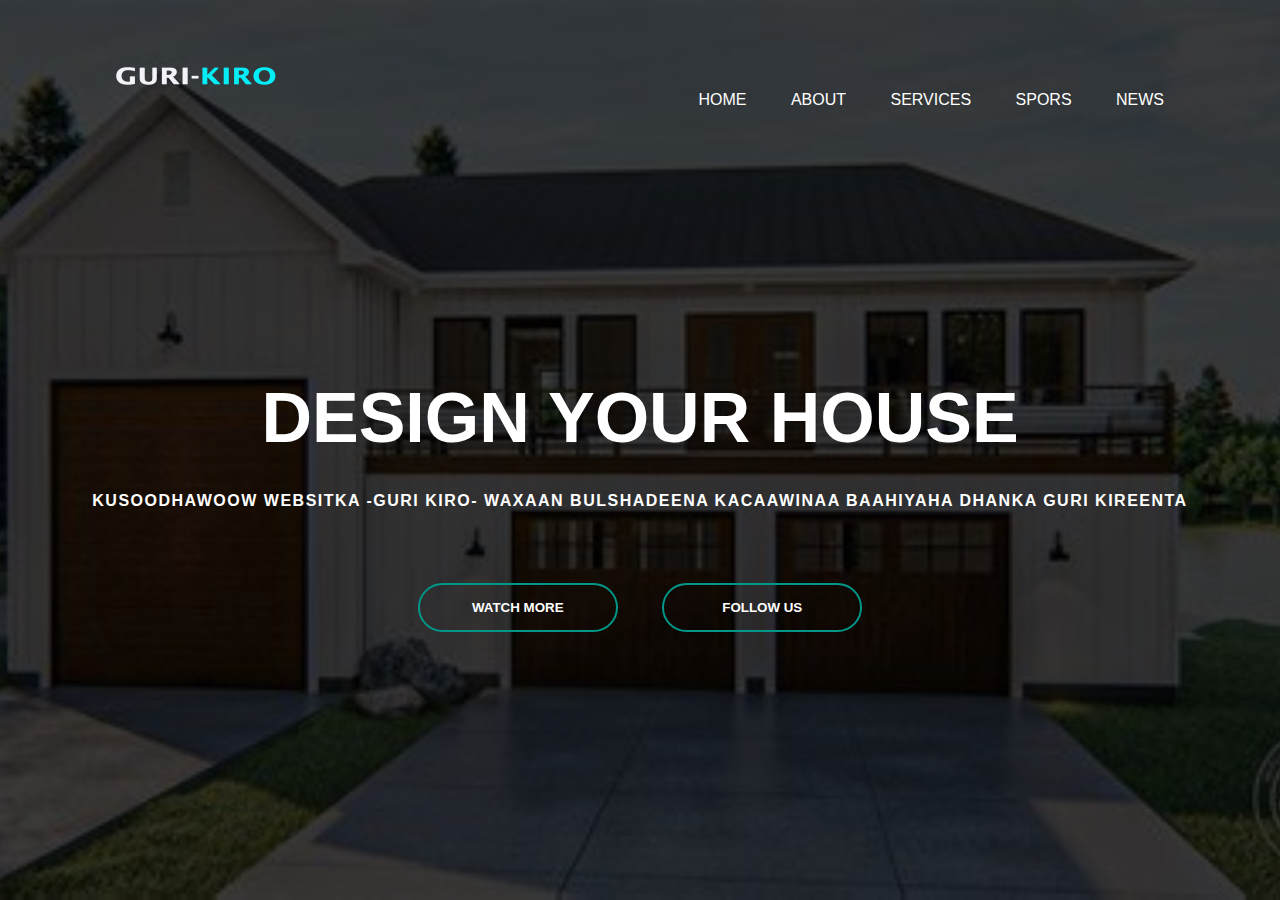
<file: index.html>
<!DOCTYPE html>
<html lang="en">
<head>
    <meta charset="UTF-8">
    <meta http-equiv="X-UA-Compatible" content="IE=edge">
    <meta name="viewport" content="width=device-width, initial-scale=1.0">
    <title>Guri-kiro</title>
    <link rel="stylesheet" href="test1.css">
    <link rel="icon" href="my image.jfif">
    
</head>
<body>
    <div class="header">
        <div class="nav">
            <img src="guri.png"class='logo' >
            <ul>
                <li><a href="#" target="_blank">Home</a></li>
                <li><a href="about.html">About</a></li>
                <li><a href="services.html">Services</a></li>
                <li><a href="sports.html">Spors</a></li>
                <li><a href="news.html">News</a></li>
            </ul>
        </div>
        <div class="content">
            <h1>DESIGN YOUR HOUSE</h1>
            <P>KUSOODHAWOOW  WEBSITKA -GURI KIRO- WAXAAN BULSHADEENA 
                KACAAWINAA BAAHIYAHA DHANKA GURI KIREENTA  
            </P>
            <div>
                <button type="button"><span></span> WATCH MORE</button>
                <button type="button"><span></span> FOLLOW US</button>
            </div>
        </div>
      
    </div>
  
</body>
</html>
</file>
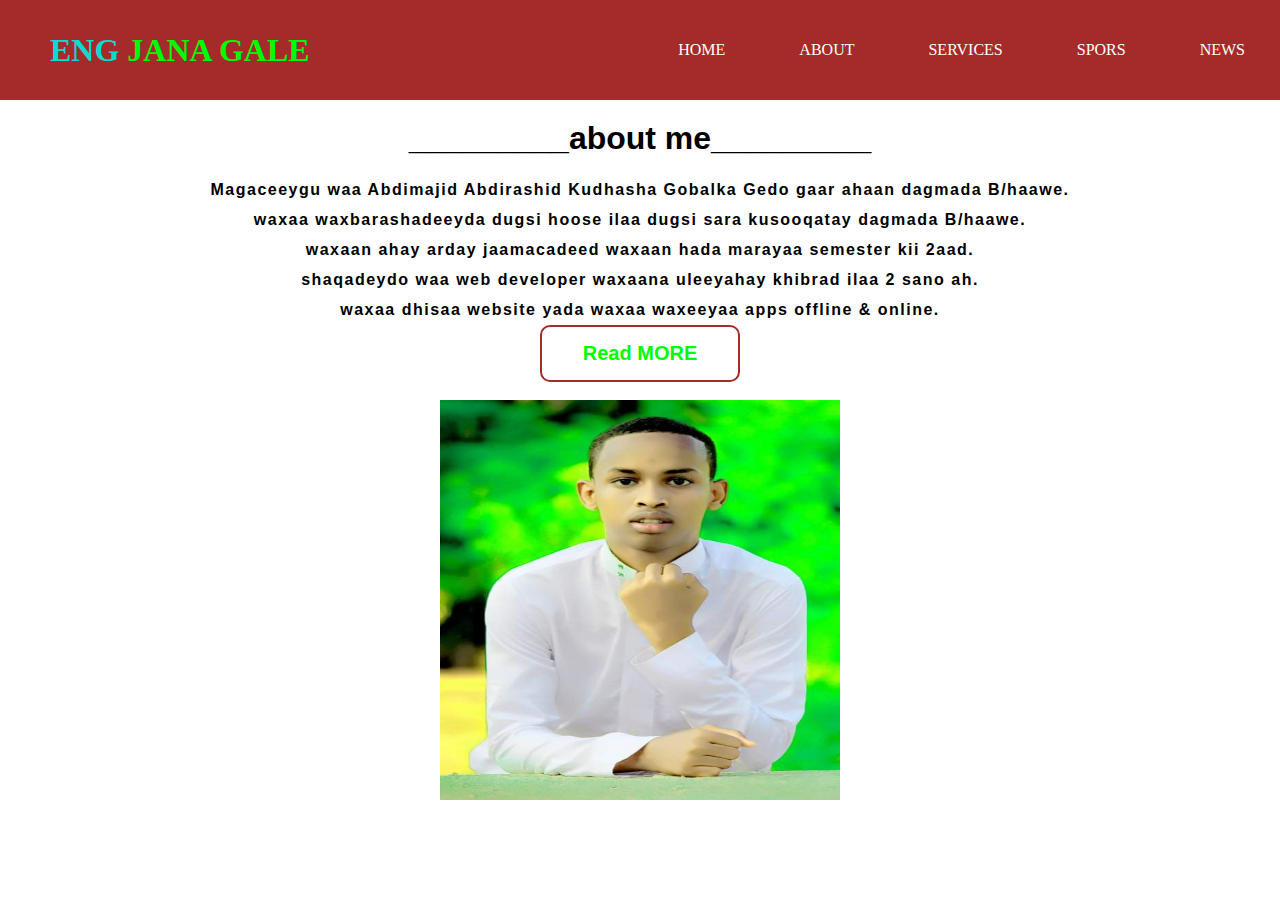
<file: about.html>
<!DOCTYPE html>
<html lang="en">
<head>
    <meta charset="UTF-8">
    <meta http-equiv="X-UA-Compatible" content="IE=edge">
    <meta name="viewport" content="width=device-width, initial-scale=1.0">
    <title>Document</title>
    <style>
        *{box-sizing: border-box;
            margin: 0;
            padding: 0;
            
        }
    .haeder{
        background-color: brown;
        width: auto;
        height: 100px;
        display: flex;
        justify-content: space-between;
        align-items: center;
        
    }
    .haeder ul li{
        list-style-type: none;
        display: inline-block;
        margin: 7px 15px;
    }
    .haeder ul  li a {
        color: #fff;
        text-decoration: none;
        text-transform: uppercase;
        padding: 20px;

    }
    .haeder h1 a{
        color: #fff;
        text-decoration: none;
        text-transform: uppercase;
        padding: 50px;
    }
    .haeder a:hover{
        color: #0cd9cf;
    }
    .nav{
        text-align: center;
        font-family: sans-serif;
        margin: 20px;
    }
    .nav p{
        font-weight: bolder;
        line-height: 30px;
        letter-spacing: 1.5px;
    }
    .lg{
        color: #02ff0f;
    }
    BUtton{
        width: 200px;
        padding: 15px;
        background-color: transparent;
        color: #00fc04;
        border-radius: 10px;
        font-size: 20px;
        font-weight: bolder;
        position: relative;
        border: 2px solid  brown;
        text-align: center;

}
 button span{
    background-color: brown; 
    width: 0;
    height: 100%;
    position: absolute;
    border-radius: 10px;
    left: 0;
    top: 0;
    bottom: 0;
    z-index: -2;
   
   


}
button:hover span{
    width: 100%;
    

}
button:hover{
    border: none;

    
}
 span{
    color: #00fc04;
}
 

    </style>
</head>
<body>
    <div class="haeder">
        <h1><a href="#">eng<span>  jana gale</span> </a></h1>
        <ul>
            <li><a href="index.html" target="_blank">Home</a></li>
                <li><a href="#">About</a></li>
                <li><a href="services.html">Services</a></li>
                <li><a href="sports.html">Spors</a></li>
                <li><a href="news.html">News</a></li>
        </ul>

    </div>
    <div class="nav">
        <h1>_________about me_________</h1>
        <br>
        <p>Magaceeygu waa Abdimajid Abdirashid Kudhasha Gobalka Gedo gaar ahaan dagmada B/haawe.<br>
        waxaa waxbarashadeeyda dugsi hoose ilaa dugsi sara kusooqatay dagmada B/haawe. <br>
        waxaan ahay arday jaamacadeed waxaan hada marayaa semester kii 2aad.<br>
        shaqadeydo waa web developer waxaana uleeyahay khibrad ilaa 2 sano ah.<br>
        waxaa dhisaa website yada waxaa waxeeyaa apps offline & online.

    </p>
    <button type="button"><span></span> Read  MORE</button>

        <br><br>
        <img src="my image.jfif" alt="y" width="400" height="400">
    </div>


    
    
</body>
</html>
</file>
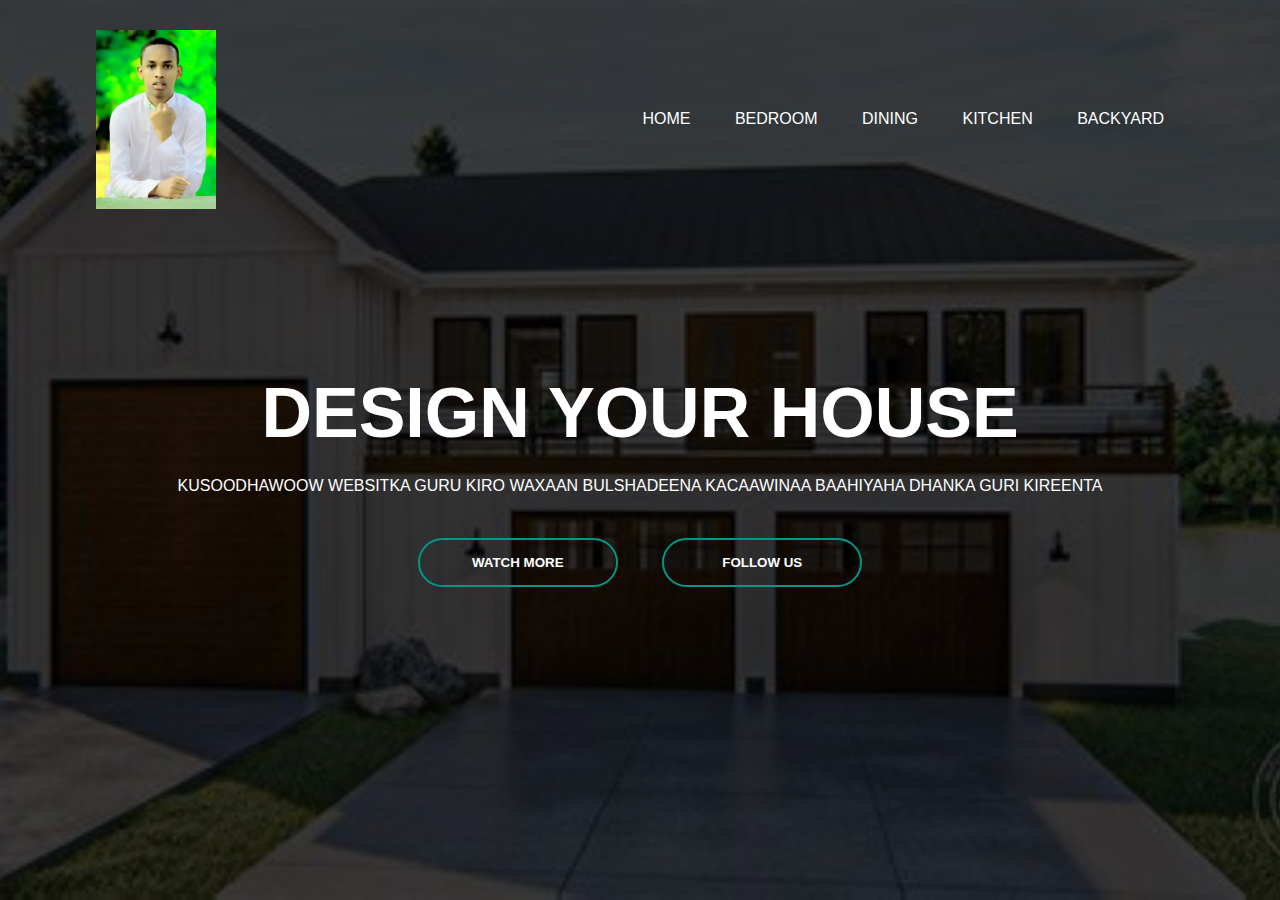
<file: najaa.html>
<!DOCTYPE html>
<html lang="en">
<head>
    <meta charset="UTF-8">
    <meta http-equiv="X-UA-Compatible" content="IE=edge">
    <meta name="viewport" content="width=device-width, initial-scale=1.0">
    <title>Guri Kiro</title>
    <link rel="stylesheet" href="najka.css">
</head>
<body>
    <div class="header">
        <div class="nav">
            <img src="my image.jfif"width=100 class="loga">
            <ul>
                <li><a href="#">Home</a></li>
                <li><a href="#">Bedroom</a></li>
                <li><a href="#">Dining</a></li>
                <li><a href="#">Kitchen</a></li>
                <li><a href="#">Backyard</a></li>
            </ul>
        
        </div>
        <div class="content">
            <h1>DESIGN YOUR HOUSE</h1>
            <P>KUSOODHAWOOW  WEBSITKA GURU KIRO WAXAAN BULSHADEENA 
                KACAAWINAA BAAHIYAHA DHANKA GURI KIREENTA  
            </P>
            <div> 
                <Button type="button"><span></span> WATCH MORE</button>
                <BUtton type="button"><span></span> FOLLOW US</BUtton>

            </div>
        </div>
        
    </div>
    
    
</body>
</html>
</file>
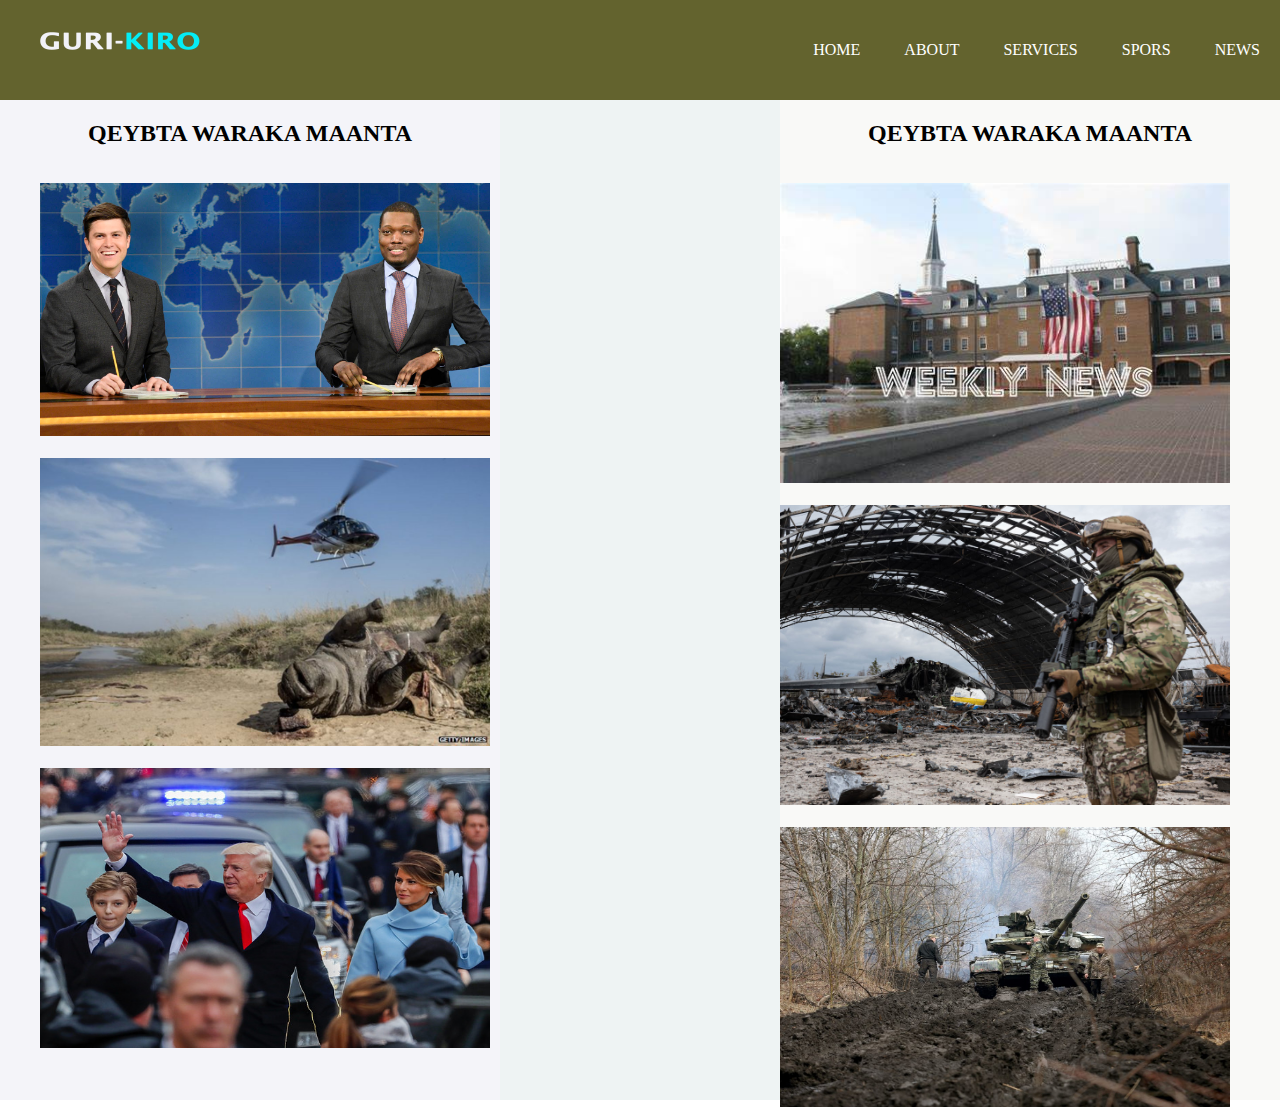
<file: news.html>
<!DOCTYPE html>
<html lang="en">
<head>
    <meta charset="UTF-8">
    <meta http-equiv="X-UA-Compatible" content="IE=edge">
    <meta name="viewport" content="width=device-width, initial-scale=1.0">
    <title>News</title>
    <style>
    *{
            margin: 0;
            padding: 0;
        }
        .header{
            background-color: rgb(99, 99, 46);
            width: auto;
            height: 100px;
            display: flex;
            justify-content: space-between;
            align-items: center;
        

        }
        .header ul li{
            list-style-type: none;
            display: inline-block;
            margin:  0 20px ;
        }
        .header  a{
            text-decoration: none;
            color: #fff;
            text-transform: uppercase;
        }
        .header ul li a:hover{
            color: #0cd9cf;;
        }
        .header img{
            width: 200px;
            margin-top: 30px;
            padding-left: 20px;
        }

        .main{
            background-color: #eef3f3;
            width: auto;
            height: 1000px;
            

        }
      
        .side1 img{
            margin-left: 40px;
        }
        .side1{
            background-color: rgb(244, 244, 249);
           
            width: 500px;
            height: 1000px;
            float: left;
            z-index: -2;
            
            
        
        }
        .side1 h2{
            color: #000;
            text-align: center;
            text-transform: uppercase;
            padding-top: 20px;
        }
        .side2{
            background-color: rgb(249, 249, 247);
            height: 1000px;
            width: 500px;
            float: right;

        }
        .side2 p {
            color: #f51212;
            text-align: center;
            line-height: 25px;
            font-weight: bolder;
            letter-spacing: 1.5;

        }
        .side2 H2{
            text-align: center;
            text-transform: uppercase;
           
            padding-top: 20px;
        }
 

    
    </style>

</head>
<body>
    <div class="header">
        
        <img src="guri.png" class="loga" alt="h" >
        <ul>
            <li><a href="index.html" target="_blank">Home</a></li>
                <li><a href="about.html">About</a></li>
                <li><a href="services.html">Services</a></li>
                <li><a href="sports.html">Spors</a></li>
                <li><a href="#">News</a></li>
        </ul>
    </div>
    <div class="main">
        
      
        <div class="side1">
            <h2>qeybta waraka maanta </h2><br><br>
            <img src="nws.jpg" alt="1" width="450">
            <br><br>
            <img src="nw.jpg" alt="1" width="450">
            <br><br>
            <img src="dt.jpg" alt="1" width="450" height="280">
           
            
        </div>
        <div class="side2">
            <h2>qeybta waraka maanta </h2><br><br>
            <img src="n1.jpg"1" width="450">
            <br><br>
            <img src="n2.jpg" alt="1" width="450">
            <br><br>
            <img src="n3.jpg" alt="1" width="450" height="280">

        </div>

    </div>

</body>
</html>
</file>
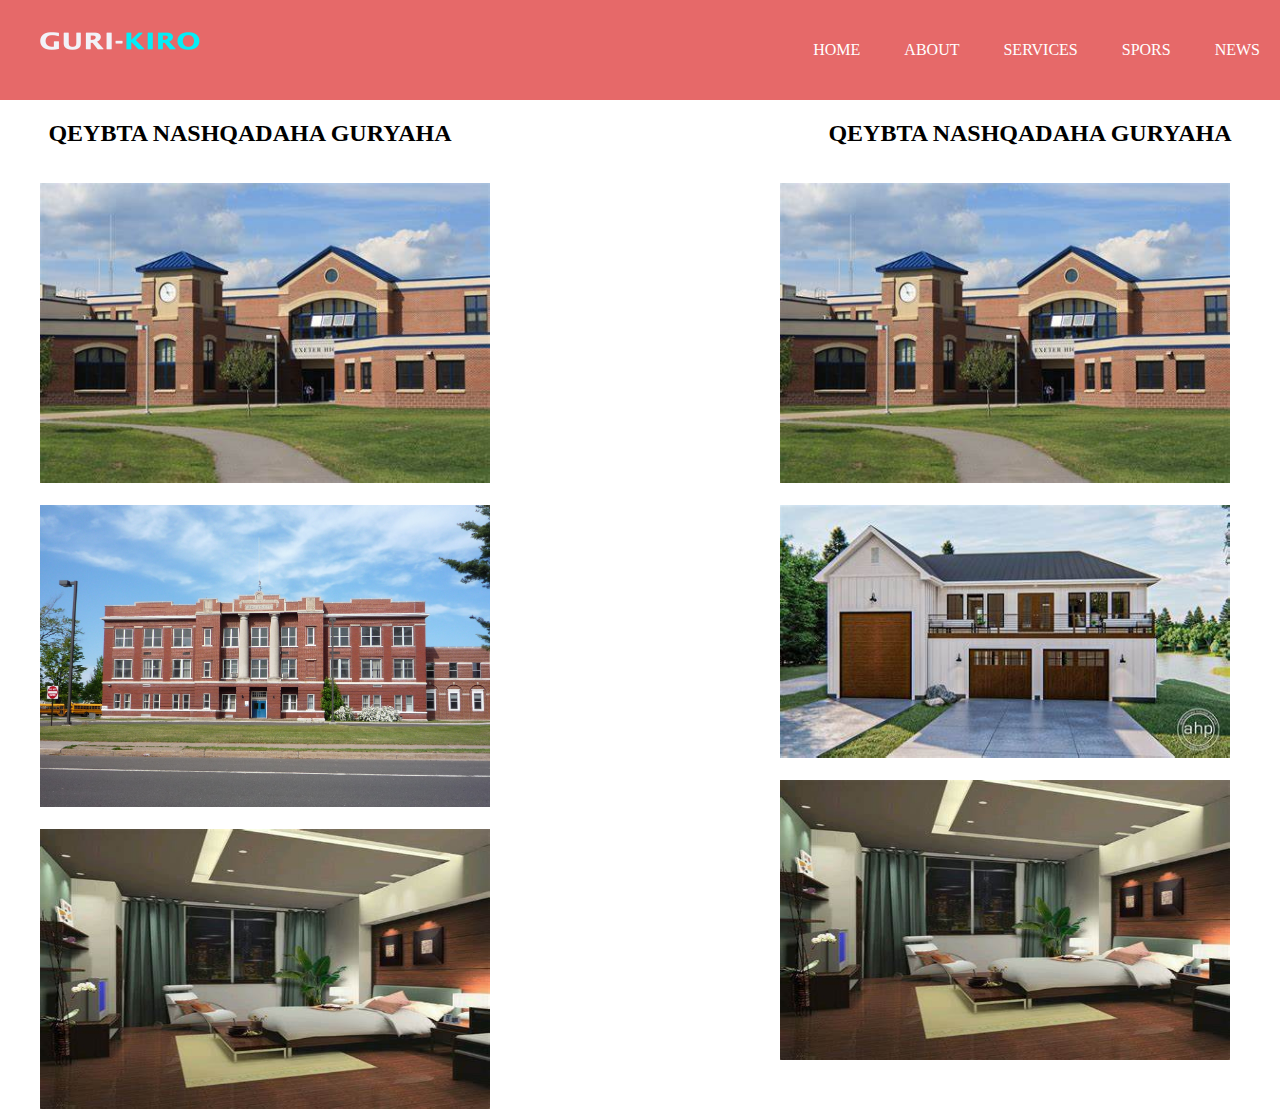
<file: services.html>
<!DOCTYPE html>
<html lang="en">
<head>
    <meta charset="UTF-8">
    <meta http-equiv="X-UA-Compatible" content="IE=edge">
    <meta name="viewport" content="width=device-width, initial-scale=1.0">
    <title>Services</title>
    <style>
    *{
            margin: 0;
            padding: 0;
        }
        .header{
            background-color: rgb(230, 105, 105);
            width: auto;
            height: 100px;
            display: flex;
            justify-content: space-between;
            align-items: center;
        

        }
        .header ul li{
            list-style-type: none;
            display: inline-block;
            margin:  0 20px ;
        }
        .header  a{
            text-decoration: none;
            color: #fff;
            text-transform: uppercase;
        }
        .header ul li a:hover{
            color: #0cd9cf;;
        }
        .header img{
            width: 200px;
            margin-top: 30px;
            padding-left: 20px;
        }

        .main{
            background-color: #fff;
            width: auto;
            height: 1000px;
            

        }
      
        .side1 img{
            margin-left: 40px;
        }
        .side1{
            background-color: #fff;
           
            width: 500px;
            height: 1000px;
            float: left;
            
            
            
        
        }
        .side1 h2{
            color: #000;
            text-align: center;
            text-transform: uppercase;
            
            padding-top: 20px;
        }
        .side2{
            background-color: #fff;
            height: 1000px;
            width: 500px;
            float: right;

        }
        .side2 p {
            color: #f51212;
            text-align: center;
            line-height: 25px;
            font-weight: bolder;
            letter-spacing: 1.5;

        }
        .side2 H2{
            text-align: center;
            text-transform: uppercase;
           
            padding-top: 20px;
        }
 

    
    </style>

</head>
<body>
    <div class="header">
        
        <img src="guri.png" class="loga" alt="h" >
        <ul>
            <li><a href="index.html" target="_blank">Home</a></li>
                <li><a href="about.html">About</a></li>
                <li><a href="#">Services</a></li>
                <li><a href="sports.html">Spors</a></li>
                <li><a href="news.html">News</a></li>
        </ul>
    </div>
    <div class="main">
        
      
        <div class="side1">
            <h2>qeybta nashqadaha guryaha </h2><br><br>
            <img src="dabaq.jpg" alt="1" width="450">
            <br><br>
            <img src="sar.jpg" alt="1" width="450">
            <br><br>
            <img src="a.jpg" alt="1" width="450" height="280">
           
            
        </div>
        <div class="side2">
            <h2>qeybta nashqadaha guryaha </h2><br><br>
            <img src="dabaq.jpg" alt="1" width="450">
            <br><br>
            <img src="HOME.jpg" alt="1" width="450">
            <br><br>
            <img src="a.jpg" alt="1" width="450" height="280">
           

        </div>

    </div>

</body>
</html>
</file>
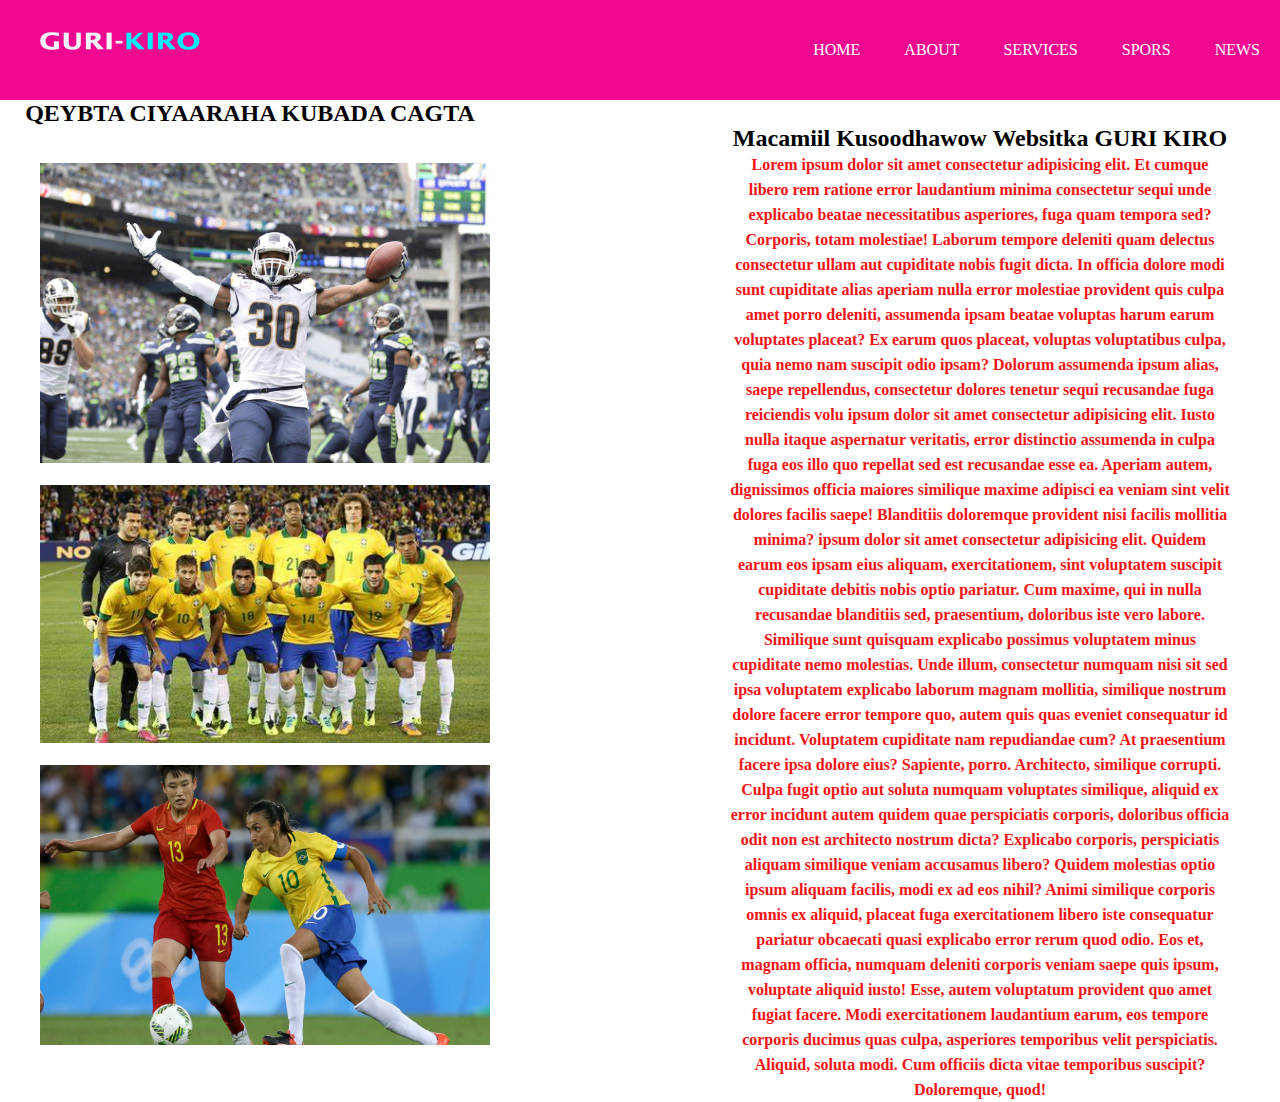
<file: sports.html>
<!DOCTYPE html>
<html lang="en">
<head>
    <meta charset="UTF-8">
    <meta http-equiv="X-UA-Compatible" content="IE=edge">
    <meta name="viewport" content="width=device-width, initial-scale=1.0">
    <title>sports</title>
    <style>
    *{
            margin: 0;
            padding: 0;
        }
        .header{
            background-color: rgb(241, 8, 144);
            width: auto;
            height: 100px;
            display: flex;
            justify-content: space-between;
            align-items: center;
        

        }
        .header ul li{
            list-style-type: none;
            display: inline-block;
            margin:  0 20px ;
        }
        .header  a{
            text-decoration: none;
            color: #fff;
            text-transform: uppercase;
        }
        .header ul li a:hover{
            color: #0cd9cf;;
        }
        .header img{
            width: 200px;
            margin-top: 30px;
            padding-left: 20px;
        }

        .main{
            background-color: #fff;
            width: auto;
            height: 1000px;
            

        }
      
        .side1 img{
            margin-left: 40px;
        }
        .side1{
            background-color: #fff;
           
            width: 500px;
            height: 1000px;
            float: left;
            z-index: -2;
            
            
        
        }
        .side1 h2{
            color: #000;
            text-align: center;
            text-transform: uppercase;
        }
        .side2{
            background-color: #fff;
            height: 1000px;
            width: 500px;
            float: right;
            padding-right: 50px;

        }
        .side2 p {
            color: #f51212;
            text-align: center;
            line-height: 25px;
            font-weight: bolder;
            letter-spacing: 1.5;

        }
        .side2 H2{
            text-align: center;
            text-transform: capitalize;
          
            padding-top: 25px;
           
        }
 

    
    </style>

</head>
<body>
    <div class="header">
        
        <img src="guri.png" class="loga" alt="h" >
        <ul>
            <li><a href="index.html" target="_blank">Home</a></li>
                <li><a href="about.html">About</a></li>
                <li><a href="services.html">Services</a></li>
                <li><a href="#">Spors</a></li>
                <li><a href="news.html">News</a></li>
        </ul>
    </div>
    <div class="main">
        
      
        <div class="side1">
            <h2>qeybta ciyaaraha kubada cagta </h2><br><br>
            <img src="spr1.jpg" alt="1" width="450">
            <br><br>
            <img src="spr2.jpg" alt="1" width="450">
            <br><br>
            <img src="spr3.webp" alt="1" width="450" height="280">
           
            
        </div>
        <div class="side2">
            <h2>macamiil kusoodhawow websitka GURI KIRO</h2>
            <p>Lorem ipsum dolor sit amet consectetur adipisicing elit. Et cumque libero rem ratione error laudantium minima consectetur sequi unde explicabo beatae necessitatibus asperiores, fuga quam tempora sed? Corporis, totam molestiae! Laborum tempore deleniti quam delectus consectetur ullam aut cupiditate nobis fugit dicta. In officia dolore modi sunt cupiditate alias aperiam nulla error molestiae provident quis culpa amet porro deleniti, assumenda ipsam beatae voluptas harum earum voluptates placeat? Ex earum quos placeat, voluptas voluptatibus culpa, quia nemo nam suscipit odio ipsam? Dolorum assumenda ipsum alias, saepe repellendus, consectetur dolores tenetur sequi recusandae fuga reiciendis volu ipsum dolor sit amet consectetur adipisicing elit. Iusto nulla itaque aspernatur veritatis, error distinctio assumenda in culpa fuga eos illo quo repellat sed est recusandae esse ea. Aperiam autem, dignissimos officia maiores similique maxime adipisci ea veniam sint velit dolores facilis saepe! Blanditiis doloremque provident nisi facilis mollitia minima? ipsum dolor sit amet consectetur adipisicing elit. Quidem earum eos ipsam eius aliquam, exercitationem, sint voluptatem suscipit cupiditate debitis nobis optio pariatur. Cum maxime, qui in nulla recusandae blanditiis sed, praesentium, doloribus iste vero labore. Similique sunt quisquam explicabo possimus voluptatem minus cupiditate nemo molestias. Unde illum, consectetur numquam nisi sit sed ipsa voluptatem explicabo laborum magnam mollitia, 
                similique nostrum dolore facere error tempore quo, autem quis quas eveniet consequatur id incidunt. Voluptatem cupiditate nam repudiandae cum? At praesentium facere ipsa dolore eius? Sapiente, porro. Architecto, similique corrupti. Culpa fugit optio aut soluta numquam voluptates similique, aliquid ex error incidunt autem quidem quae perspiciatis corporis, doloribus officia odit non est architecto nostrum dicta? Explicabo corporis, perspiciatis aliquam similique veniam 
                accusamus libero? Quidem molestias optio ipsum aliquam facilis, modi ex ad eos nihil? Animi similique corporis omnis ex aliquid, placeat fuga exercitationem libero iste
                 consequatur pariatur obcaecati quasi explicabo error rerum quod odio. Eos et, magnam officia, numquam deleniti corporis veniam saepe quis ipsum, voluptate aliquid iusto! Esse, autem voluptatum provident quo amet fugiat facere. Modi exercitationem laudantium earum, eos tempore corporis ducimus quas culpa, asperiores temporibus velit perspiciatis. Aliquid, soluta modi. Cum officiis dicta vitae temporibus suscipit? Doloremque, quod!
                
                </p>

        </div>

    </div>

</body>
</html>
</file>
<file: test1.css>
*{
    margin: 0;
    padding: 0;
    font-family: sans-serif;
}
.header{
    width: 100%;
    height: 100vh;
    background-image:
    linear-gradient(rgba(0,0,0,0.75),rgba(0,0,0,0.75)),url(HOME.jpg);
    background-position: center;
    background-repeat: no-repeat;
    background-size: cover;
}
.nav{
width: 85%;
margin: auto;
display: flex;
justify-content: space-between;
align-items: center;




}
.logo{
    width: 200px;
    cursor:pointer;
    margin: 0;
}
.nav ul li{
    display: inline-block;
    list-style-type: none;
    margin: 0 20px ;
    position: relative;
    
}
.nav ul li a{
    color: #fff;
    text-decoration: none;
    text-transform: uppercase;
   
}
.nav ul li ::after{
    content: '';
    height: 3px;
    width: 0;
    background-color: #009688;
    left: 0;
    position: absolute;
    bottom: -10px;
    transition: 0.5s;
}
.nav ul li :hover::after{
    background-color: #009688;
    width: 100%;


}
.content{
    width: 100%;
    position: absolute;
    color: #fff;
    top: 50%;
    transform: translatey(-50%);
    text-align: center;
    


 

}
.content h1{
    font-size: 70px;
    margin-top: 80px;
}
.content p{
    line-height: 25px;
    margin: auto 20px;
    margin-top: 30px;
    font-weight: bolder;
    letter-spacing: 1.5px;
}
button{
background-color:transparent;
border-radius: 25px;
width: 200px;
border: 2px solid #009688;
padding: 15px 0;
color: #fff;
font-weight: bold;
text-align: center;
margin: 20px;
cursor: pointer;
position: relative;
overflow: hidden;
top: 50px;


}
span{

    background-color: #009688; 
    width: 0;
    height: 100%;
    position: absolute;
    border-radius: 25px;
   
   bottom: 0;
   left: 0;
   z-index: -2;

    
    
 
   
 }
  button:hover span{
    width: 100%;

 }
 button:hover{
    border: none;
 }
</file>
<file: najka.css>
*{
    margin: 0;
    padding: 0;
    font-family: sans-serif;
}
.header{
    width: 100%;
    height: 100vh;
    background-image:
    linear-gradient(rgba(0,0,0,0.75), rgba(0,0,0,0.75)), url(HOME.jpg);
    background-size: cover;
    background-position: center;

}
.nav{
    width: 85%;
    margin: auto;
    padding: 30px;
    display: flex;
    justify-content: space-between;
    align-items: center;
}
.loga{
    width: 120px;
    cursor:pointer;
    margin: 0;
  
    

}
.nav ul li{
    list-style-type: none;
    display: inline-block;
    margin: 0 20px;
    position: relative;
   
}
.nav ul li a{
    color: #fff;
    text-decoration: none;
    text-transform: uppercase;
    

}
.nav ul li::after{
    content: '';
    height: 3px;
    width: 0;
    background-color: #009688;
    position: absolute;
    left: 0;
    bottom: -10px;
    transition: 0.5s;
    
}
.nav ul li:hover::after{
    width: 100%;
    

}
.content{
    width: 100%;
    position: absolute;
    color: #fff;
    top: 50%;
    transform: translateY(-50%);
    text-align: center;

}
.content h1{
font-size: 70px;
margin-top: 80px;


}
.content p{
    margin: 20px auto;
    line-height: 25px;

}
BUtton{
width: 200px;
padding: 15px 0;
text-align: center;
margin: 20px;
background-color: transparent;
border-radius: 25px;
border: 2PX SOLID #009688;
color: #fff;
font-weight: bold;
cursor: pointer;
position: relative;
overflow: hidden;


}
span{

   background-color: #009688; 
   height: 100%;
   width: 0;
   border-radius: 25px;
   position: absolute;
   left: 0;
   bottom: 0;
   z-index: -2;
   transition: 0.5s;

  
}
button:hover span{
     width: 100%;
     

}
button:hover{
    
border: none;
}
</file>
